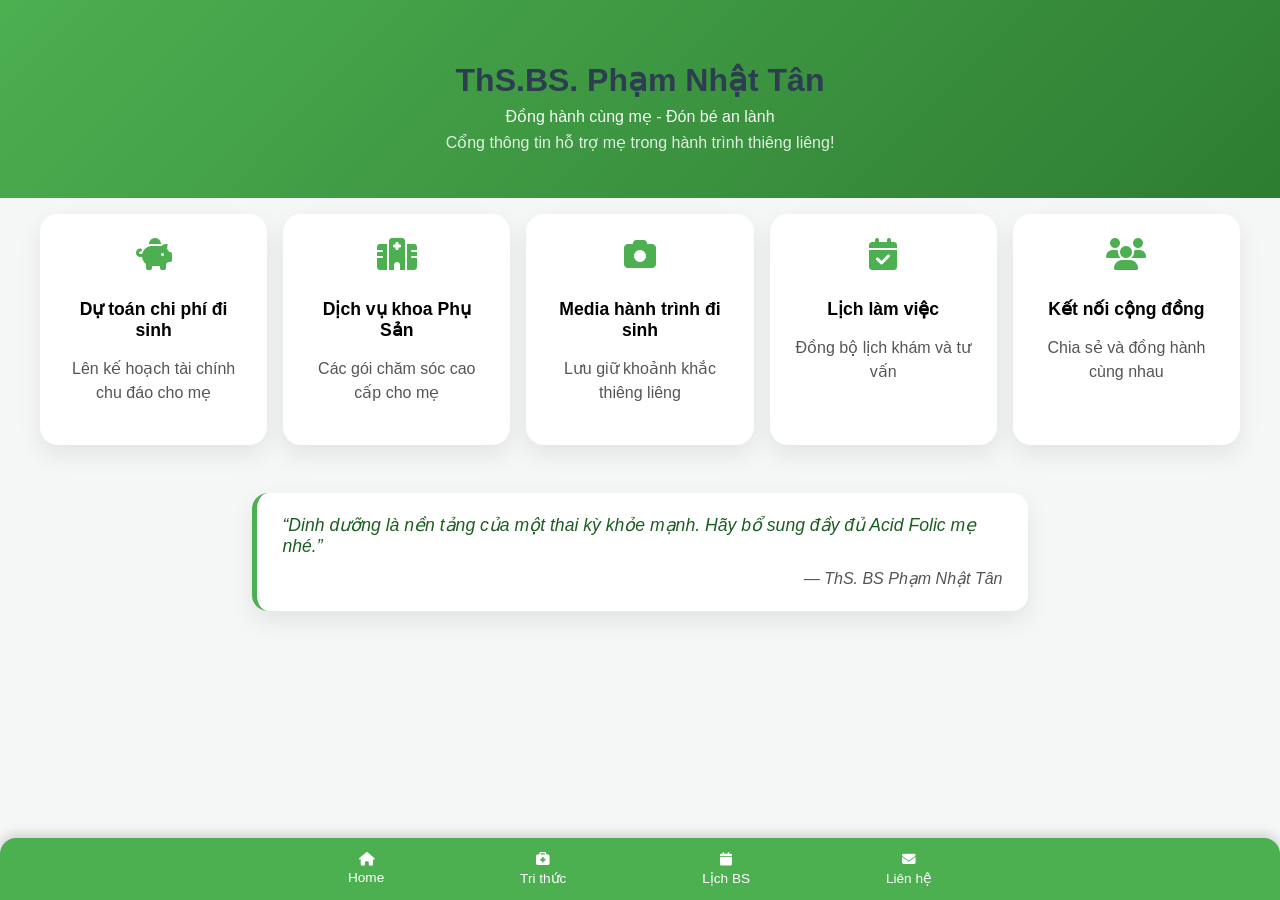
<file: index.html>
<!DOCTYPE html>
<html lang="vi">
<head>
    <meta charset="UTF-8">
    <meta name="viewport" content="width=device-width, initial-scale=1.0">
    <title>BS. Phạm Nhật Tân - Đồng hành cùng mẹ</title>
    <link rel="stylesheet" href="style.css">
    <link rel="stylesheet" href="https://cdnjs.cloudflare.com/ajax/libs/font-awesome/6.5.0/css/all.min.css">
</head>
<body>
    <header class="homepage-header">
        <h1>ThS.BS. Phạm Nhật Tân</h1>
        <p>Đồng hành cùng mẹ - Đón bé an lành</p>
        <p class="subtitle">Cổng thông tin hỗ trợ mẹ trong hành trình thiêng liêng!</p>
    </header>

    <main>                                 
        <section class="features">
            <a href="budget.html" class="card card-link">
                <i class="fa-solid fa-piggy-bank"></i>
                <h3>Dự toán chi phí đi sinh</h3>
                <p>Lên kế hoạch tài chính chu đáo cho mẹ</p>
            </a>
            <div class="card">
                <i class="fa-solid fa-hospital"></i>
                <h3>Dịch vụ khoa Phụ Sản</h3>
                <p>Các gói chăm sóc cao cấp cho mẹ</p>
            </div>
            <div class="card">
                <i class="fa-solid fa-camera"></i>
                <h3>Media hành trình đi sinh</h3>
                <p>Lưu giữ khoảnh khắc thiêng liêng</p>
            </div>
            <a href="schedule.html" class="card card-link">
                <i class="fa-solid fa-calendar-check"></i>
                <h3>Lịch làm việc</h3>
                <p>Đồng bộ lịch khám và tư vấn</p>
            </a>
            <!-- Card Kết nối cộng đồng chuyển thành link -->
            <a href="community.html" class="card card-link">
                <i class="fa-solid fa-users"></i>
                <h3>Kết nối cộng đồng</h3>
                <p>Chia sẻ và đồng hành cùng nhau</p>
            </a>
        </section>

        <section class="advice">
            <blockquote>“Dinh dưỡng là nền tảng của một thai kỳ khỏe mạnh. Hãy bổ sung đầy đủ Acid Folic mẹ nhé.”</blockquote>
            <cite>— ThS. BS Phạm Nhật Tân</cite>
        </section>
    </main>

    <footer class="homepage-footer">
        <nav>
            <a href="index.html"><i class="fa-solid fa-house"></i><span>Home</span></a>
            <a href="#"><i class="fa-solid fa-briefcase-medical"></i><span>Tri thức</span></a>
            <a href="schedule.html"><i class="fa-solid fa-calendar"></i><span>Lịch BS</span></a>
            <!-- Tab Liên hệ cũng trỏ đến community.html -->
            <a href="community.html"><i class="fa-solid fa-envelope"></i><span>Liên hệ</span></a>
        </nav>
    </footer>
</body>
</html>
</file>
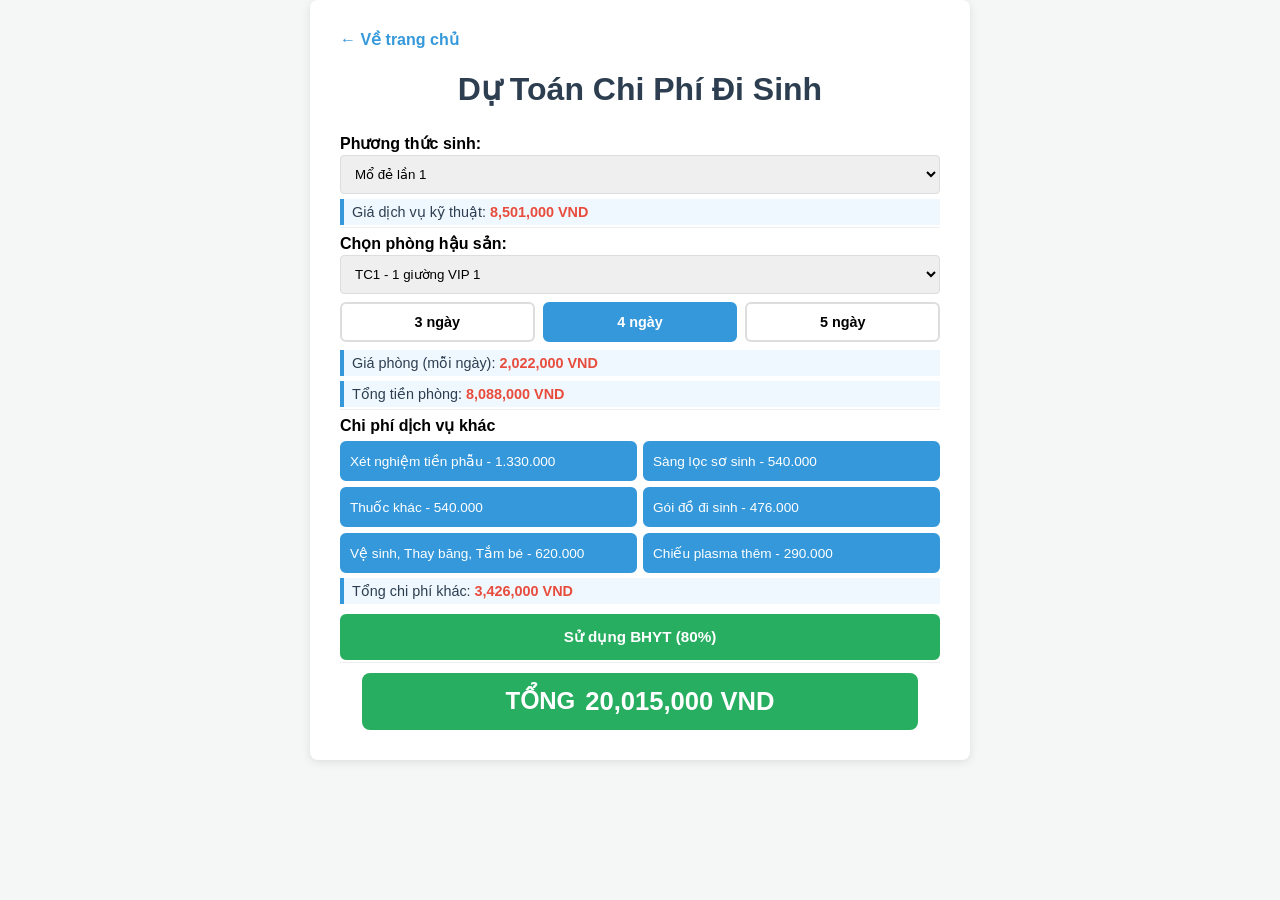
<file: budget.html>
<!DOCTYPE html>
<html lang="vi">
<head>
    <meta charset="UTF-8">
    <meta name="viewport" content="width=device-width, initial-scale=1, viewport-fit=cover">
    <title>Dự Toán Chi Phí Đi Sinh</title>
    <link rel="stylesheet" href="style.css">
</head>
<body>
    <div class="container">
        <div class="back-link"><a href="index.html">← Về trang chủ</a></div>
        <h1>Dự Toán Chi Phí Đi Sinh</h1>

        <div class="section">
            <label>Phương thức sinh:</label>
            <select id="surgerySelect"></select>
            <div class="price-detail">Giá dịch vụ kỹ thuật: <span id="surgeryPrice">0 VND</span></div>
        </div>

        <div class="section">
            <label>Chọn phòng hậu sản:</label>
            <select id="roomSelect"></select>
            <div class="stay-days" id="stayDaysGroup">
                <button class="stay-btn" data-days="3">3 ngày</button>
                <button class="stay-btn active" data-days="4">4 ngày</button>
                <button class="stay-btn" data-days="5">5 ngày</button>
            </div>
            <div class="price-detail">Giá phòng (mỗi ngày): <span id="roomPriceDaily">0 VND</span></div>
            <div class="price-detail">Tổng tiền phòng: <span id="roomPriceTotal">0 VND</span></div>
        </div>

        <div class="section">
            <label>Chi phí dịch vụ khác</label>
            <div id="otherServices"></div>
            <div class="price-detail">Tổng chi phí khác: <span id="otherTotal">0 VND</span></div>
            <button class="bhyt-btn active" id="bhytBtn">Sử dụng BHYT (80%)</button>
        </div>

        <div class="total-display">
            <h2>TỔNG</h2>
            <h2 id="finalAmount">0 VND</h2>
        </div>
    </div>

    <script src="script.js"></script>
</body>
</html>
</file>
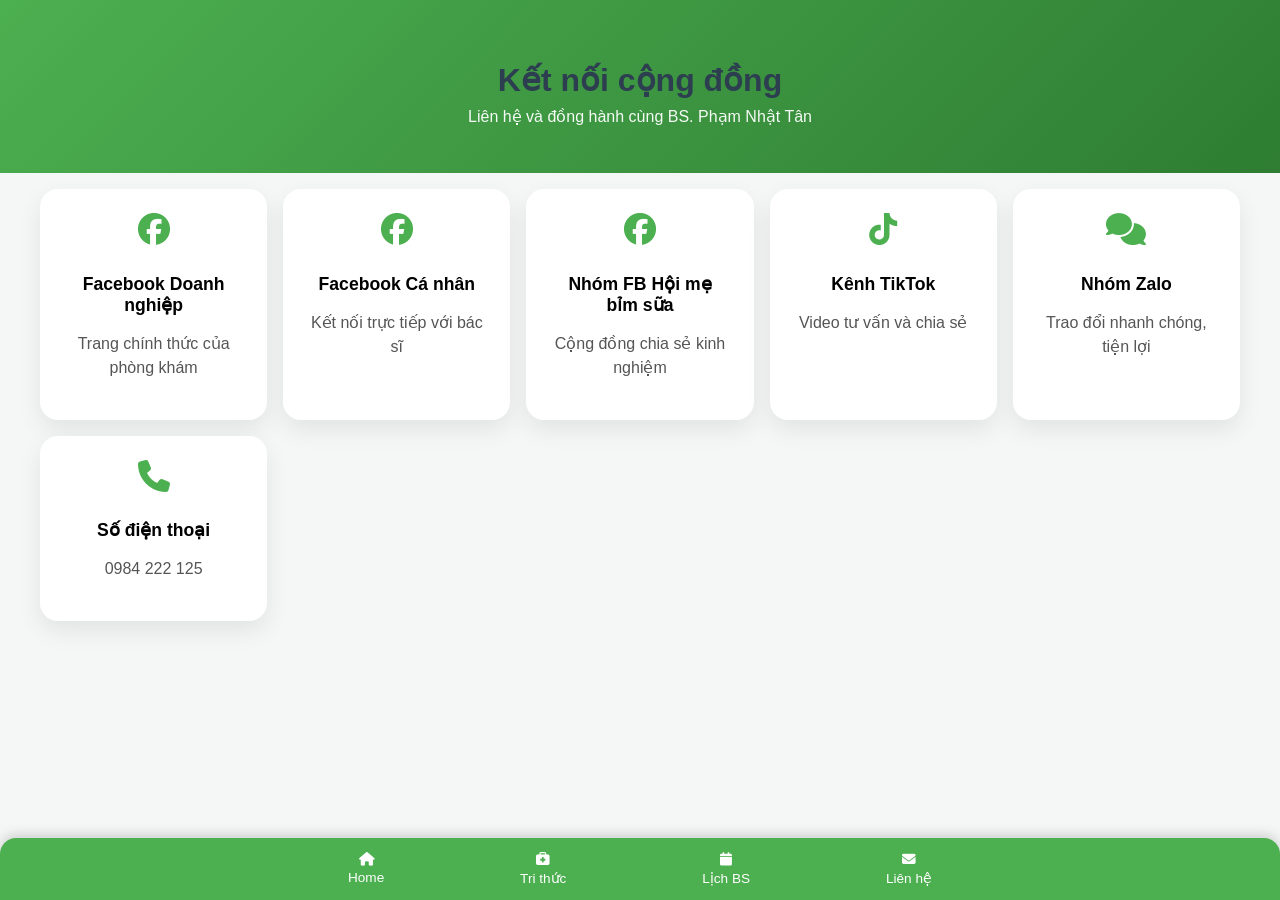
<file: community.html>
<!DOCTYPE html>
<html lang="vi">
<head>
  <meta charset="UTF-8">
  <meta name="viewport" content="width=device-width, initial-scale=1.0">
  <title>Kết nối cộng đồng</title>
  <link rel="stylesheet" href="style.css">
  <link rel="stylesheet" href="https://cdnjs.cloudflare.com/ajax/libs/font-awesome/6.5.0/css/all.min.css">
</head>
<body>
  <header class="homepage-header">
    <h1>Kết nối cộng đồng</h1>
    <p>Liên hệ và đồng hành cùng BS. Phạm Nhật Tân</p>
  </header>

  <main>
    <section class="features">
      <a href="https://www.facebook.com/nhattanspa/" class="card card-link">
        <i class="fa-brands fa-facebook"></i>
        <h3>Facebook Doanh nghiệp</h3>
        <p>Trang chính thức của phòng khám</p>
      </a>
      <a href="https://www.facebook.com/bstan91/" class="card card-link">
        <i class="fa-brands fa-facebook"></i>
        <h3>Facebook Cá nhân</h3>
        <p>Kết nối trực tiếp với bác sĩ</p>
      </a>
      <a href="https://www.facebook.com/groups/yourmomgroup" class="card card-link">
        <i class="fa-brands fa-facebook"></i>
        <h3>Nhóm FB Hội mẹ bỉm sữa</h3>
        <p>Cộng đồng chia sẻ kinh nghiệm</p>
      </a>
      <a href="https://www.tiktok.com/@bstan1991" class="card card-link">
        <i class="fa-brands fa-tiktok"></i>
        <h3>Kênh TikTok</h3>
        <p>Video tư vấn và chia sẻ</p>
      </a>
      <a href="https://zalo.me/nhattan0805" class="card card-link">
        <i class="fa-solid fa-comments"></i>
        <h3>Nhóm Zalo</h3>
        <p>Trao đổi nhanh chóng, tiện lợi</p>
      </a>
      <div class="card">
        <i class="fa-solid fa-phone"></i>
        <h3>Số điện thoại</h3>
        <p>0984 222 125</p>
      </div>
    </section>
  </main>

  <footer class="homepage-footer">
    <nav>
      <a href="index.html"><i class="fa-solid fa-house"></i><span>Home</span></a>
      <a href="#"><i class="fa-solid fa-briefcase-medical"></i><span>Tri thức</span></a>
      <a href="schedule.html"><i class="fa-solid fa-calendar"></i><span>Lịch BS</span></a>
      <a href="contact.html"><i class="fa-solid fa-envelope"></i><span>Liên hệ</span></a>
    </nav>
  </footer>
</body>
</html>
</file>
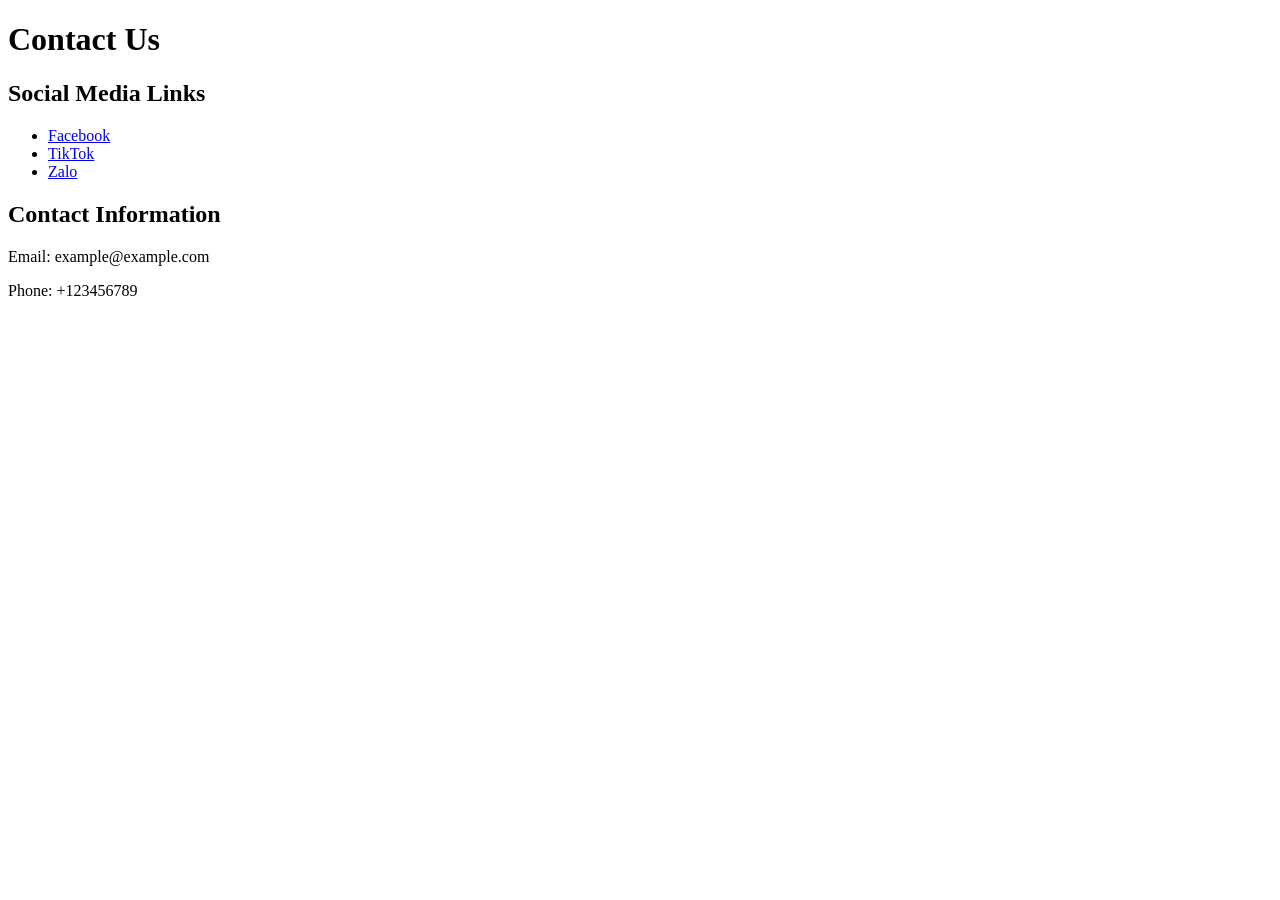
<file: contact.html>
<!DOCTYPE html>
<html lang="en">
<head>
    <meta charset="UTF-8">
    <meta name="viewport" content="width=device-width, initial-scale=1.0">
    <title>Contact Page</title>
</head>
<body>
    <h1>Contact Us</h1>
    <h2>Social Media Links</h2>
    <ul>
        <li><a href="https://www.facebook.com">Facebook</a></li>
        <li><a href="https://www.tiktok.com">TikTok</a></li>
        <li><a href="https://zalo.me">Zalo</a></li>
    </ul>
    <h2>Contact Information</h2>
    <p>Email: example@example.com</p>
    <p>Phone: +123456789</p>
</body>
</html>
</file>
<file: style.css>
html, body { height: 100%; }
body { font-family: 'Segoe UI', Tahoma, Geneva, Verdana, sans-serif; background: #f4f7f6; margin: 0; padding: 0; }
.container { max-width: 600px; margin: auto; background: white; padding: 30px; border-radius: 8px; box-shadow: 0 2px 10px rgba(0,0,0,0.1); }
h1 { color: #2c3e50; text-align: center; }
/* Thông tin bác sĩ dưới tiêu đề */
.doctor-info {
    color: #b22222; /* đỏ đậm nhưng dịu mắt (firebrick) */
    font-weight: 500;
    text-align: center;
    margin: 1px 0 1px;
    font-size: 1.5rem; /* tăng gấp đôi so với 0.95rem */
}
.section { margin-bottom: 2px; padding: 2px 0; border-bottom: 1px solid #eee; }
label { display: block; font-weight: bold; margin-bottom: 2px; margin-top: 2px; }
select, input[type="number"] { width: 100%; padding: 10px; border: 1px solid #ddd; border-radius: 4px; }
.toggle-area { background: #e8f4fd; border-radius: 5px; display: flex; align-items: center; justify-content: space-between; padding: 8px; }
/* Stay days button group */
.stay-days { display: flex; gap: 8px; margin-top: 8px; margin-bottom: 8px; }
.stay-btn { flex: 1; padding: 10px 8px; border: 2px solid #ddd; background: #fff; border-radius: 6px; cursor: pointer; font-weight: 600; font-size: 0.9rem; transition: all 0.2s; }
.stay-btn:hover { border-color: #3498db; background: #f0f8ff; }
.stay-btn.active { background: #3498db; color: white; border-color: #3498db; }
/* BHYT button */
.bhyt-btn { width: 100%; padding: 12px 10px; border: 2px solid #ddd; background: #fff; border-radius: 6px; cursor: pointer; font-weight: 600; font-size: 0.95rem; transition: all 0.2s; margin-top: 10px; }
.bhyt-btn:hover { border-color: #27ae60; background: #f0f8ff; }
.bhyt-btn.active { background: #27ae60; color: white; border-color: #27ae60; }
/* Other services button group */
#otherServices { display: grid; grid-template-columns: 1fr 1fr; gap: 6px; margin-top: 6px; }
.other-btn { padding: 10px 8px; border: 2px solid #ddd; background: #fff; border-radius: 6px; cursor: pointer; font-weight: 500; font-size: 0.85rem; transition: all 0.2s; text-align: left; }
.other-btn:hover { border-color: #3498db; background: #f0f8ff; }
.other-btn.active { background: #3498db; color: white; border-color: #3498db; }
.price-detail { margin-top: 5px; padding: 5px 8px; background: #f0f8ff; border-left: 4px solid #3498db; font-size: 0.9em; color: #2c3e50; }
.price-detail span { font-weight: bold; color: #e74c3c; }
.total-display { text-align: center; background: #27ae60; color: white; padding: 14px 8px; border-radius: 8px; margin-top: 10px; width: 90%; margin-left: auto; margin-right: auto; display: flex; justify-content: center; align-items: center; gap: 10px; }
#finalAmount { font-size: 1.6em; font-weight: bold; margin: 0; }
.total-display h2 { font-size: 1.5em; margin: 0; }
/* Tối ưu cho màn hình điện thoại */
@media (max-width: 480px) {
    /* Edge-to-edge on small screens */
    .container {
        padding: 15px;
        margin: 1px;
        width: 100%;
        max-width: 100%;
        border-radius: 0;
        box-shadow: none;
        /* account for iPhone notch / safe area */
        padding-left: env(safe-area-inset-left);
        padding-right: env(safe-area-inset-right);
    }

    h1 { font-size: 1.5rem; }

    /* Làm các ô chọn to ra để dễ bấm bằng tay */
    select, input[type="number"] {
        height: 50px; 
        font-size: 16px; /* Tránh bị zoom trên iPhone khi bấm vào */
    }

    /* Biến danh sách checkbox thành các hàng lớn dễ tích */
    #otherServices div {
        background: #f9f9f9;
        padding: 12px;
        margin-bottom: 8px;
        border-radius: 6px;
        display: flex;
        align-items: center;
    }

    input[type="checkbox"] {
        width: 22px;
        height: 22px;
        margin-right: 12px;
    }

    /* Cố định tổng tiền ở dưới cùng màn hình (Sticky Footer) */
    .total-display {
        position: sticky;
        bottom: 0;
        left: 0;
        right: 0;
        margin-top: 30px;
        box-shadow: 0 -5px 15px rgba(0,0,0,0.1);
    }
}

/* Homepage styles */
.homepage-header {
    background: linear-gradient(135deg, #4CAF50, #2e7d32);
    color: white;
    text-align: center;
    padding: 2.5rem 1rem;
}

.homepage-header h1 {
    font-size: 2rem;
    margin-bottom: 0.5rem;
}

.homepage-header p {
    margin: 0.4rem 0;
    color: rgba(255, 255, 255, 0.95);
}

.subtitle {
    font-size: 1rem;
    opacity: 0.9;
}

.week {
    background: #c8e6c9;
    margin: 1rem;
    padding: 1.2rem;
    border-radius: 16px;
    text-align: center;
    font-weight: bold;
    color: #1b5e20;
    box-shadow: inset 0 2px 6px rgba(0,0,0,0.08);
}

.features {
    display: grid;
    grid-template-columns: repeat(auto-fit, minmax(220px, 1fr));
    gap: 1rem;
    padding: 1rem;
    max-width: 1200px;
    margin: 0 auto;
}

.card {
    background: white;
    padding: 1.5rem;
    border-radius: 18px;
    box-shadow: 0 10px 24px rgba(0,0,0,0.08);
    text-align: center;
    transition: transform 0.25s ease, box-shadow 0.25s ease;
}

.card-link {
    display: block;
    color: inherit;
    text-decoration: none;
}

.card i {
    font-size: 2rem;
    color: #4CAF50;
    margin-bottom: 0.7rem;
}

.card h3 {
    margin-bottom: 0.5rem;
    font-size: 1.1rem;
}

.card p {
    color: #555;
    line-height: 1.5;
}

.card:hover {
    transform: translateY(-6px);
    box-shadow: 0 14px 30px rgba(0,0,0,0.12);
}

.advice {
    max-width: 720px;
    margin: 2rem auto;
    background: white;
    border-left: 5px solid #4CAF50;
    padding: 1.4rem 1.6rem;
    border-radius: 16px;
    box-shadow: 0 10px 24px rgba(0,0,0,0.08);
    font-style: italic;
}

.advice blockquote {
    margin: 0;
    font-size: 1.1rem;
    color: #1b5e20;
}

.advice cite {
    display: block;
    margin-top: 0.75rem;
    text-align: right;
    color: #555;
}

.homepage-footer {
    position: fixed;
    bottom: 0;
    left: 0;
    width: 100%;
    background: #4CAF50;
    padding: 0.9rem 0;
    border-top-left-radius: 16px;
    border-top-right-radius: 16px;
    box-shadow: 0 -4px 12px rgba(0,0,0,0.15);
}

.homepage-footer nav {
    display: flex;
    justify-content: space-around;
    max-width: 720px;
    margin: auto;
}

.homepage-footer nav a {
    color: white;
    text-decoration: none;
    display: flex;
    flex-direction: column;
    align-items: center;
    font-size: 0.85rem;
}

.homepage-footer nav a i {
    margin-bottom: 0.2rem;
}

.back-link {
    margin-bottom: 16px;
}

.back-link a {
    color: #3498db;
    text-decoration: none;
    font-weight: 600;
}

@media (min-width: 768px) {
    .homepage-footer nav {
        width: 90%;
        margin: 0 auto;
    }
}
</file>
